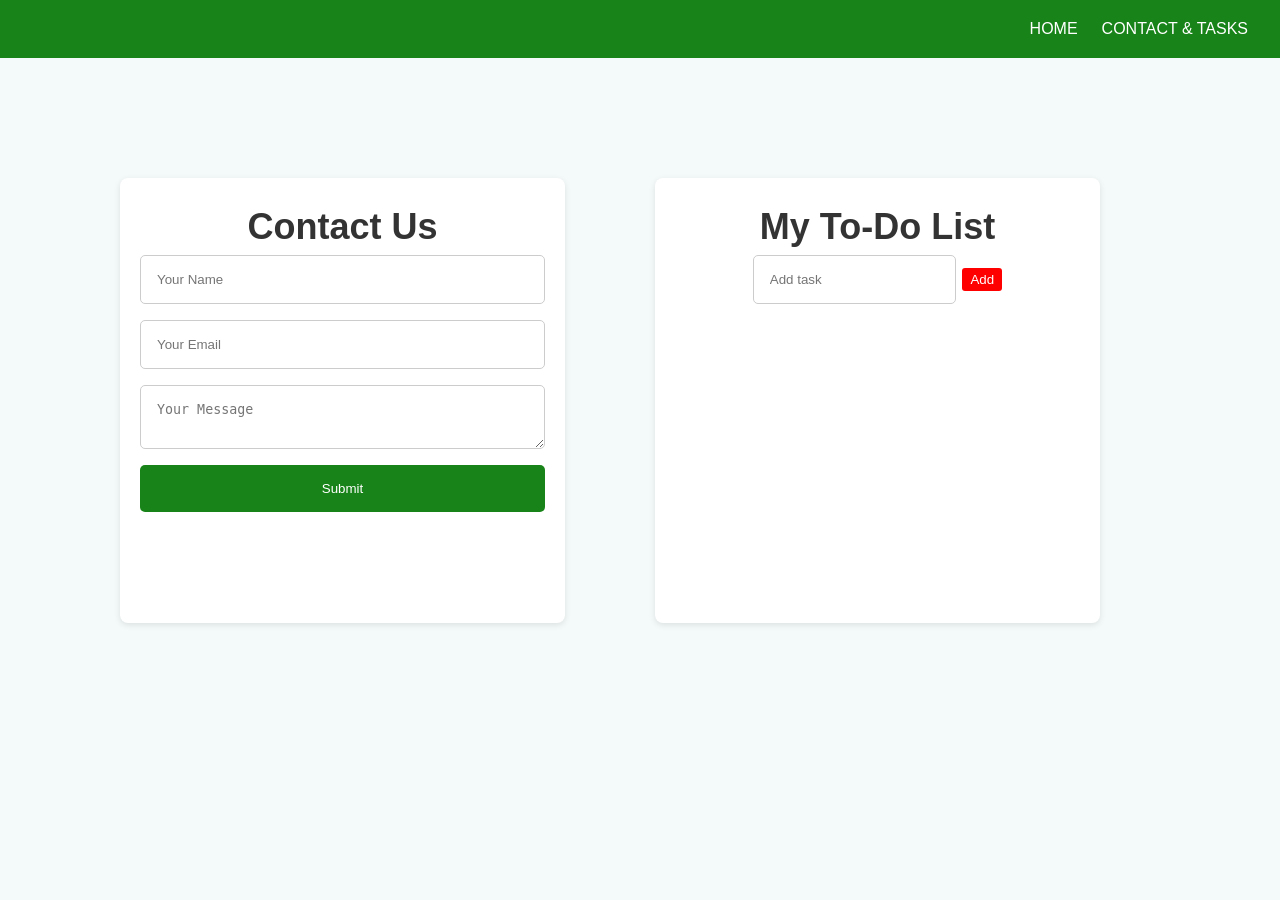
<file: contact.html>
<!DOCTYPE html>
<html lang="en">

<head>
    <meta charset="UTF-8">
    <meta name="viewport" content="width=device-width, initial-scale=1.0">
    <title>contact</title>
    <link rel="stylesheet" href="style.css">
</head>

<body>
    <header>
        <nav>
            <ul class="nav-links">
                <li><a href="index.html">HOME</a></li>
                <li><a href="contact.html">CONTACT & TASKS</a></li>
            </ul>
        </nav>
    </header>
    <main>
        <div class="box">
            <section>
                <h2>Contact Us</h2>
                <form class ="contact-form">
                    <input type="text" placeholder="Your Name" required />
                    <input type="email" placeholder="Your Email" required />
                    <textarea placeholder="Your Message" required></textarea>
                    <button type="submit">Submit</button>
                </form>
            </section>
        </div>
        <div class="box2">
            <section class="tasklist">
                <h2>My To-Do List</h2>
                <input type="text" id="taskInput" placeholder="Add task">
                <button id="addTask">Add</button>
                <ul id="taskList"></ul>
            </section>
        </div>
    </main>
</body>
<script>
    // Contact Form Validation
document.querySelector(".contact-form").addEventListener("submit", function (e) {
    e.preventDefault();

    let name = document.querySelector(".contact-form input[type='text']").value.trim();
    let email = document.querySelector(".contact-form input[type='email']").value.trim();
    let message = document.querySelector(".contact-form textarea").value.trim();

    let valid = true;

    // Remove any previous error styles
    document.querySelectorAll(".error").forEach(el => el.remove());

    if (name === "") {
        showError(".contact-form input[type='text']", "Name is required");
        valid = false;
    }

    if (!/^[^\s@]+@[^\s@]+\.[^\s@]+$/.test(email)) {
        showError(".contact-form input[type='email']", "Invalid email address");
        valid = false;
    }

    if (message === "") {
        showError(".contact-form textarea", "Message cannot be empty");
        valid = false;
    }

    if (valid) {
        alert("Form submitted successfully!");
        // You can add code here to actually send the form data via AJAX or backend
    }
});

function showError(selector, message) {
    let element = document.querySelector(selector);
    let error = document.createElement("div");
    error.className = "error";
    error.style.color = "red";
    error.style.fontSize = "0.9em";
    error.textContent = message;
    element.insertAdjacentElement("afterend", error);
}

// To-Do List Functionality
document.getElementById("addTask").addEventListener("click", function () {
    let taskValue = document.getElementById("taskInput").value.trim();
    if (taskValue === "") return;

    let li = document.createElement("li");
    li.textContent = taskValue;

    let delBtn = document.createElement("button");
    delBtn.textContent = "❌";
    delBtn.style.marginLeft = "10px";
    delBtn.onclick = function () {
        li.remove();
    };

    li.appendChild(delBtn);
    document.getElementById("taskList").appendChild(li);

    document.getElementById("taskInput").value = "";
});

</script>

</html>
</file>
<file: style.css>
* {
    margin: 0;
    padding: 0;
    box-sizing: border-box;
}


body {
    font-family: 'Poppins', sans-serif;
    line-height: 1.6;
    background: #f4f9f9;
    color: #333;
}

header {
    background-color: rgb(24, 131, 24);
    color: #fff;
    padding: 1rem 2rem;
    display: flex;
    justify-content: right;
    align-items: center;
}

.nav-links {
    list-style: none;
    display: flex;
    gap: 1.5rem;
}

.nav-links li a {
    color: #fff;
    text-decoration: none;
}
main{
    margin: 100px;
    text-align: center;
    justify-content: center;
    font-weight: 700;
    font-size: x-large;
    display: grid;
    grid-template-columns: repeat(auto-fit, minmax(300px, 1fr));
    gap: 30px;
    padding: 20px;
}
.box{
    width: 445px;
    height: 445px;
    border-radius: 45px;
    background: white;
    padding: 20px;
    border-radius: 8px;
    box-shadow: 0 2px 6px rgba(0, 0, 0, 0.1);
}
.box2{
    width: 445px;
    height: 445px;
    border-radius: 45px;
    background: white;
    padding: 20px;
    border-radius: 8px;
    box-shadow: 0 2px 6px rgba(0, 0, 0, 0.1);
}
.contact h2{
    text-align: center;
    justify-content: center;
    font-weight: 700;
    /* margin-top: 100px;
    margin-bottom: 50px; */
}
form {
    max-width: 500px;
    margin: 0 auto;
    display: flex;
    flex-direction: column;
    gap: 1rem;
}
input, textarea {
    padding: 1rem;
    border-radius: 5px;
    border: 1px solid #ccc;
}

button {
    padding: 1rem;
    background: rgb(24, 131, 24);
    color: #fff;
    border: none;
    border-radius: 5px;
    margin-bottom: 175px;

}
.font h1{
    color: rgb(24, 131, 24);
    margin: 50px;
    font-weight: bolder;
    font-size: 200%;
}
.tasklist li {
    margin: 5px 0;
    list-style: none;
    display: flex;
    justify-content: space-between;
    align-items: center;
    background: #f1f1f1;
    padding: 5px 10px;
    border-radius: 4px;
  }
.tasklist button {
    background: red;
    color: white;
    border: none;
    padding: 4px 8px;
    cursor: pointer;
    border-radius: 3px;
  }
.tasklist button:hover {
    background: darkred;
  }
</file>
